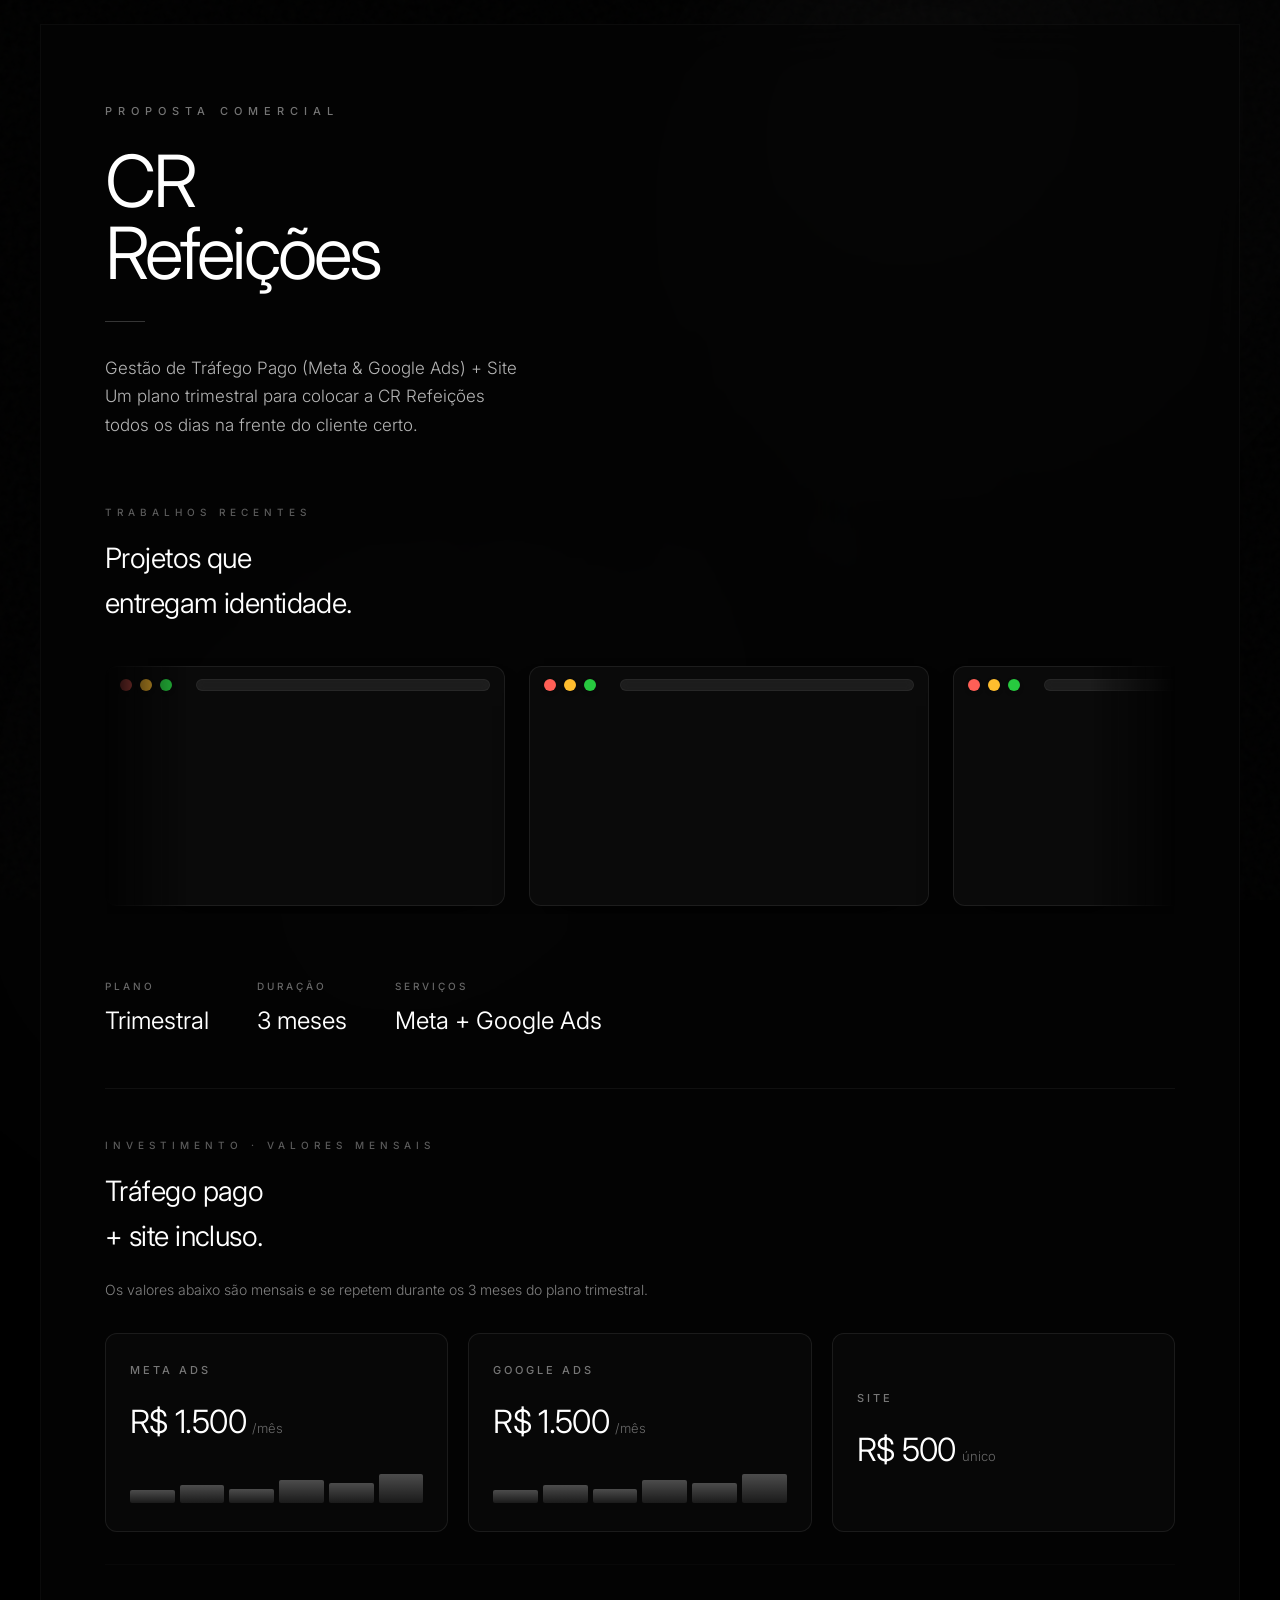
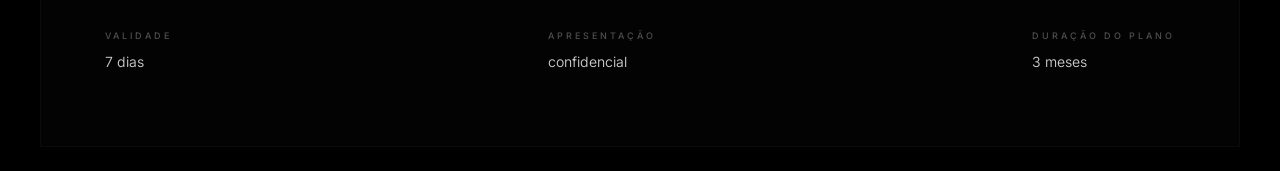
<file: index.html>
<!DOCTYPE html>
<html lang="pt-BR">
<head>
    <meta charset="UTF-8">
    <meta name="viewport" content="width=device-width, initial-scale=1.0">
    <title>Proposta · CR Refeições</title>
    <link href="https://fonts.googleapis.com/css2?family=Inter:wght@200;300;400;500;600&display=swap" rel="stylesheet">
    <link rel="stylesheet" href="style.css">
</head>
<body>
    <div class="noise"></div>
    
    <div class="gradient-orb"></div>
    <div class="gradient-orb orb-2"></div>
    <div class="gradient-orb orb-3"></div>

    <main>
        <div class="glass">
            <div class="header">
                <span class="tag">PROPOSTA COMERCIAL</span>
                <h1>
                    <span class="reveal-text">CR</span><br>
                    <span class="reveal-text delay-1">Refeições</span>
                </h1>
                <div class="line"></div>
                <p class="description reveal-text delay-2">
                    Gestão de Tráfego Pago (Meta &amp; Google Ads) + Site<br>
                    Um plano trimestral para colocar a CR Refeições<br>
                    todos os dias na frente do cliente certo.
                </p>
            </div>

            <!-- PORTFÓLIO - SITES REAIS -->
            <div class="portfolio-section">
                <span class="portfolio-tag">TRABALHOS RECENTES</span>
                <h2 class="portfolio-title">Projetos que<br>entregam identidade.</h2>
                
                <div class="marquee">
                    <div class="marquee-content">
                        <!-- YOLANDA CONCEPT -->
                        <a href="https://yolandaa-zeta.vercel.app" target="_blank" class="portfolio-card">
                            <div class="card-image">
                                <div class="card-browser-dots">
                                    <span></span><span></span><span></span>
                                </div>
                                <div class="card-browser-bar"></div>
                                <iframe src="https://yolandaa-zeta.vercel.app" 
                                        loading="lazy"
                                        title="Yolanda Concept"
                                        class="site-preview"
                                        scrolling="no">
                                </iframe>
                                <div class="card-overlay">
                                    <span>Yolanda Concept</span>
                                    <svg width="20" height="20" viewBox="0 0 20 20" fill="none">
                                        <path d="M5 15L15 5M15 5H8M15 5V12" stroke="white" stroke-width="1.5"/>
                                    </svg>
                                </div>
                            </div>
                        </a>
                        
                        <!-- MÉTODO FCN -->
                        <a href="https://yolanda-alpha.vercel.app" target="_blank" class="portfolio-card">
                            <div class="card-image">
                                <div class="card-browser-dots">
                                    <span></span><span></span><span></span>
                                </div>
                                <div class="card-browser-bar"></div>
                                <iframe src="https://yolanda-alpha.vercel.app" 
                                        loading="lazy"
                                        title="Método FCN"
                                        class="site-preview"
                                        scrolling="no">
                                </iframe>
                                <div class="card-overlay">
                                    <span>Método FCN</span>
                                    <svg width="20" height="20" viewBox="0 0 20 20" fill="none">
                                        <path d="M5 15L15 5M15 5H8M15 5V12" stroke="white" stroke-width="1.5"/>
                                    </svg>
                                </div>
                            </div>
                        </a>
                        
                        <!-- I7 TELECOM -->
                        <a href="https://i7.tec.br" target="_blank" class="portfolio-card">
                            <div class="card-image">
                                <div class="card-browser-dots">
                                    <span></span><span></span><span></span>
                                </div>
                                <div class="card-browser-bar"></div>
                                <iframe src="https://i7.tec.br" 
                                        loading="lazy"
                                        title="I7 Telecom"
                                        class="site-preview"
                                        scrolling="no">
                                </iframe>
                                <div class="card-overlay">
                                    <span>I7 Telecom</span>
                                    <svg width="20" height="20" viewBox="0 0 20 20" fill="none">
                                        <path d="M5 15L15 5M15 5H8M15 5V12" stroke="white" stroke-width="1.5"/>
                                    </svg>
                                </div>
                            </div>
                        </a>
                        
                        <!-- PSIQUIATRIA DA OBESIDADE -->
                        <a href="https://jayana2-uqce.vercel.app" target="_blank" class="portfolio-card">
                            <div class="card-image">
                                <div class="card-browser-dots">
                                    <span></span><span></span><span></span>
                                </div>
                                <div class="card-browser-bar"></div>
                                <iframe src="https://jayana2-uqce.vercel.app" 
                                        loading="lazy"
                                        title="Psiquiatria da Obesidade"
                                        class="site-preview"
                                        scrolling="no">
                                </iframe>
                                <div class="card-overlay">
                                    <span>Psiquiatria da Obesidade</span>
                                    <svg width="20" height="20" viewBox="0 0 20 20" fill="none">
                                        <path d="M5 15L15 5M15 5H8M15 5V12" stroke="white" stroke-width="1.5"/>
                                    </svg>
                                </div>
                            </div>
                        </a>
                        
                        <!-- CENTRAL DA MENOPAUSA -->
                        <a href="https://centraldamenopausa.com.br" target="_blank" class="portfolio-card">
                            <div class="card-image">
                                <div class="card-browser-dots">
                                    <span></span><span></span><span></span>
                                </div>
                                <div class="card-browser-bar"></div>
                                <iframe src="https://centraldamenopausa.com.br" 
                                        loading="lazy"
                                        title="Central da Menopausa"
                                        class="site-preview"
                                        scrolling="no">
                                </iframe>
                                <div class="card-overlay">
                                    <span>Central da Menopausa</span>
                                    <svg width="20" height="20" viewBox="0 0 20 20" fill="none">
                                        <path d="M5 15L15 5M15 5H8M15 5V12" stroke="white" stroke-width="1.5"/>
                                    </svg>
                                </div>
                            </div>
                        </a>

                        <!-- DUPLICADO PARA INFINITO -->
                        <a href="https://yolandaa-zeta.vercel.app" target="_blank" class="portfolio-card">
                            <div class="card-image">
                                <div class="card-browser-dots">
                                    <span></span><span></span><span></span>
                                </div>
                                <div class="card-browser-bar"></div>
                                <iframe src="https://yolandaa-zeta.vercel.app" 
                                        loading="lazy"
                                        title="Yolanda Concept"
                                        class="site-preview"
                                        scrolling="no">
                                </iframe>
                                <div class="card-overlay">
                                    <span>Yolanda Concept</span>
                                    <svg width="20" height="20" viewBox="0 0 20 20" fill="none">
                                        <path d="M5 15L15 5M15 5H8M15 5V12" stroke="white" stroke-width="1.5"/>
                                    </svg>
                                </div>
                            </div>
                        </a>
                        
                        <a href="https://yolanda-alpha.vercel.app" target="_blank" class="portfolio-card">
                            <div class="card-image">
                                <div class="card-browser-dots">
                                    <span></span><span></span><span></span>
                                </div>
                                <div class="card-browser-bar"></div>
                                <iframe src="https://yolanda-alpha.vercel.app" 
                                        loading="lazy"
                                        title="Método FCN"
                                        class="site-preview"
                                        scrolling="no">
                                </iframe>
                                <div class="card-overlay">
                                    <span>Método FCN</span>
                                    <svg width="20" height="20" viewBox="0 0 20 20" fill="none">
                                        <path d="M5 15L15 5M15 5H8M15 5V12" stroke="white" stroke-width="1.5"/>
                                    </svg>
                                </div>
                            </div>
                        </a>
                    </div>
                </div>
            </div>

            <!-- PLANO -->
            <div class="scope">
                <div class="scope-item">
                    <span class="scope-label">Plano</span>
                    <span class="scope-value">Trimestral</span>
                </div>
                <div class="scope-item">
                    <span class="scope-label">Duração</span>
                    <span class="scope-value">3 meses</span>
                </div>
                <div class="scope-item">
                    <span class="scope-label">Serviços</span>
                    <span class="scope-value">Meta + Google Ads</span>
                </div>
            </div>

            <div class="divider"></div>

            <!-- INVESTIMENTO: META, GOOGLE E SITE -->
            <div class="ads-section">
                <span class="portfolio-tag">INVESTIMENTO · VALORES MENSAIS</span>
                <h2 class="portfolio-title">Tráfego pago<br>+ site incluso.</h2>
                <p class="ads-note">Os valores abaixo são mensais e se repetem durante os 3 meses do plano trimestral.</p>

                <div class="ads-grid">
                    <div class="ads-card">
                        <span class="ads-card-label">Meta Ads</span>
                        <div class="ads-card-price">
                            <span class="ads-card-number">R$ 1.500</span>
                            <span class="ads-card-period">/mês</span>
                        </div>
                        <div class="mini-chart" aria-hidden="true">
                            <span></span><span></span><span></span><span></span><span></span><span></span>
                        </div>
                    </div>

                    <div class="ads-card">
                        <span class="ads-card-label">Google Ads</span>
                        <div class="ads-card-price">
                            <span class="ads-card-number">R$ 1.500</span>
                            <span class="ads-card-period">/mês</span>
                        </div>
                        <div class="mini-chart" aria-hidden="true">
                            <span></span><span></span><span></span><span></span><span></span><span></span>
                        </div>
                    </div>

                    <div class="ads-card site-card">
                        <span class="ads-card-label">Site</span>
                        <div class="ads-card-price">
                            <span class="ads-card-number">R$ 500</span>
                            <span class="ads-card-period">único</span>
                        </div>
                    </div>
                </div>
            </div>

            <div class="divider light"></div>

            <!-- FOOTER -->
            <div class="footer">
                <div>
                    <div class="footer-label">validade</div>
                    <div class="footer-value">7 dias</div>
                </div>
                <div>
                    <div class="footer-label">apresentação</div>
                    <div class="footer-value">confidencial</div>
                </div>
                <div>
                    <div class="footer-label">duração do plano</div>
                    <div class="footer-value">3 meses</div>
                </div>
            </div>
        </div>
    </main>

    <script src="script.js"></script>
</body>
</html
</file>
<file: style.css>
* {
    margin: 0;
    padding: 0;
    box-sizing: border-box;
}

body {
    font-family: 'Inter', sans-serif;
    background: #000;
    color: #fff;
    font-weight: 300;
    line-height: 1.6;
    -webkit-font-smoothing: antialiased;
    min-height: 100vh;
    display: flex;
    align-items: center;
    justify-content: center;
    padding: 24px;
    position: relative;
    overflow-x: hidden;
}

/* RUÍDO */
.noise {
    position: fixed;
    top: 0;
    left: 0;
    width: 100vw;
    height: 100vh;
    opacity: 0.02;
    pointer-events: none;
    z-index: 1;
    background-image: url("data:image/svg+xml,%3Csvg viewBox='0 0 200 200' xmlns='http://www.w3.org/2000/svg'%3E%3Cfilter id='noise'%3E%3CfeTurbulence type='fractalNoise' baseFrequency='0.65' numOctaves='3' stitchTiles='stitch'/%3E%3C/filter%3E%3Crect width='100%25' height='100%25' filter='url(%23noise)'/%3E%3C/svg%3E");
}

/* ORBES */
.gradient-orb {
    position: fixed;
    width: 70vw;
    height: 70vw;
    background: radial-gradient(circle at 30% 30%, rgba(255,255,255,0.03) 0%, rgba(255,255,255,0) 70%);
    border-radius: 50%;
    top: -20%;
    right: -20%;
    z-index: 0;
    animation: float 25s ease-in-out infinite;
    filter: blur(60px);
}

.orb-2 {
    width: 80vw;
    height: 80vw;
    background: radial-gradient(circle at 70% 70%, rgba(255,255,255,0.02) 0%, rgba(255,255,255,0) 70%);
    bottom: -30%;
    left: -20%;
    top: auto;
    right: auto;
    animation: float 30s ease-in-out infinite reverse;
    filter: blur(80px);
}

.orb-3 {
    width: 60vw;
    height: 60vw;
    background: radial-gradient(circle at 50% 50%, rgba(255,255,255,0.01) 0%, rgba(255,255,255,0) 70%);
    top: 30%;
    left: 30%;
    animation: float 20s ease-in-out infinite;
    filter: blur(100px);
}

@keyframes float {
    0%, 100% { transform: translate(0, 0) scale(1); }
    33% { transform: translate(3%, 3%) scale(1.05); }
    66% { transform: translate(-3%, 2%) scale(0.95); }
}

/* MAIN */
main {
    position: relative;
    z-index: 10;
    width: 100%;
    max-width: 1200px;
    margin: 0 auto;
}

/* GLASS */
.glass {
    background: rgba(5, 5, 5, 0.7);
    backdrop-filter: blur(25px);
    -webkit-backdrop-filter: blur(25px);
    border: 1px solid rgba(255, 255, 255, 0.03);
    padding: 72px 64px;
    width: 100%;
    animation: fadeUp 1.2s cubic-bezier(0.23, 1, 0.32, 1);
}

@keyframes fadeUp {
    from { opacity: 0; transform: translateY(30px); }
    to { opacity: 1; transform: translateY(0); }
}

/* HEADER */
.tag {
    display: inline-block;
    font-size: 11px;
    font-weight: 500;
    letter-spacing: 6px;
    text-transform: uppercase;
    color: rgba(255, 255, 255, 0.45);
    margin-bottom: 24px;
    animation: fadeIn 0.8s ease forwards;
}

@keyframes fadeIn {
    from { opacity: 0; }
    to { opacity: 1; }
}

h1 {
    font-size: 72px;
    font-weight: 350;
    line-height: 1.0;
    letter-spacing: -0.04em;
    color: #fff;
    margin-bottom: 32px;
}

.reveal-text {
    opacity: 0;
    animation: reveal 0.8s cubic-bezier(0.23, 1, 0.32, 1) forwards;
}

.delay-1 { animation-delay: 0.2s; }
.delay-2 { animation-delay: 0.4s; }

@keyframes reveal {
    from { opacity: 0; transform: translateY(20px); filter: blur(10px); }
    to { opacity: 1; transform: translateY(0); filter: blur(0); }
}

.line {
    width: 40px;
    height: 1px;
    background: rgba(255, 255, 255, 0.2);
    margin-bottom: 32px;
    animation: expand 0.8s ease 0.3s forwards;
    transform: scaleX(0);
    transform-origin: left;
}

@keyframes expand {
    to { transform: scaleX(1); }
}

.description {
    font-size: 17px;
    font-weight: 300;
    color: rgba(255, 255, 255, 0.7);
    margin-bottom: 64px;
    line-height: 1.7;
}

/* PORTFOLIO */
.portfolio-section {
    margin-bottom: 64px;
}

.portfolio-tag {
    display: block;
    font-size: 10px;
    font-weight: 500;
    letter-spacing: 5px;
    text-transform: uppercase;
    color: rgba(255, 255, 255, 0.35);
    margin-bottom: 16px;
}

.portfolio-title {
    font-size: 28px;
    font-weight: 350;
    color: #fff;
    margin-bottom: 32px;
    letter-spacing: -0.02em;
}

/* MARQUEE */
.marquee {
    position: relative;
    width: 100%;
    overflow: hidden;
    mask-image: linear-gradient(to right, transparent, black 8%, black 92%, transparent);
    -webkit-mask-image: linear-gradient(to right, transparent, black 8%, black 92%, transparent);
    padding: 8px 0;
}

.marquee-content {
    display: flex;
    gap: 24px;
    animation: scroll 50s linear infinite;
    width: max-content;
}

@keyframes scroll {
    0% { transform: translateX(0); }
    100% { transform: translateX(calc(-50% - 12px)); }
}

.marquee:hover .marquee-content {
    animation-play-state: paused;
}

/* CARDS */
.portfolio-card {
    flex: 0 0 400px;
    text-decoration: none;
    transition: all 0.4s cubic-bezier(0.23, 1, 0.32, 1);
}

.card-image {
    position: relative;
    width: 100%;
    height: 240px;
    border-radius: 12px;
    overflow: hidden;
    background: #0a0a0a;
    border: 1px solid rgba(255, 255, 255, 0.08);
    box-shadow: 0 25px 35px -15px rgba(0,0,0,0.6);
    transition: all 0.3s ease;
}

.portfolio-card:hover .card-image {
    border-color: rgba(255, 255, 255, 0.2);
    transform: translateY(-4px);
    box-shadow: 0 30px 45px -15px rgba(0,0,0,0.8);
}

/* BROWSER SIMULATION */
.card-browser-dots {
    position: absolute;
    top: 12px;
    left: 14px;
    display: flex;
    gap: 8px;
    z-index: 20;
}

.card-browser-dots span {
    width: 12px;
    height: 12px;
    border-radius: 50%;
    background: rgba(255, 255, 255, 0.2);
    box-shadow: 0 2px 4px rgba(0,0,0,0.2);
}

.card-browser-dots span:nth-child(1) { background: #ff5f56; }
.card-browser-dots span:nth-child(2) { background: #ffbd2e; }
.card-browser-dots span:nth-child(3) { background: #27c93f; }

.card-browser-bar {
    position: absolute;
    top: 12px;
    left: 90px;
    right: 14px;
    height: 12px;
    background: rgba(255, 255, 255, 0.08);
    border-radius: 6px;
    z-index: 20;
    backdrop-filter: blur(4px);
    border: 0.5px solid rgba(255, 255, 255, 0.05);
}

/* IFRAME PREVIEW */
.site-preview {
    width: 400%;
    height: 400%;
    border: none;
    transform: scale(0.25);
    transform-origin: 0 0;
    pointer-events: none;
    opacity: 0.95;
    transition: opacity 0.4s ease;
    position: relative;
    z-index: 10;
}

.portfolio-card:hover .site-preview {
    opacity: 1;
}

/* OVERLAY */
.card-overlay {
    position: absolute;
    bottom: 0;
    left: 0;
    right: 0;
    padding: 24px 20px;
    background: linear-gradient(to top, rgba(0,0,0,0.95), rgba(0,0,0,0.7), transparent);
    display: flex;
    justify-content: space-between;
    align-items: center;
    transform: translateY(30px);
    opacity: 0;
    transition: all 0.4s cubic-bezier(0.23, 1, 0.32, 1);
    z-index: 30;
}

.portfolio-card:hover .card-overlay {
    transform: translateY(0);
    opacity: 1;
}

.card-overlay span {
    color: white;
    font-size: 15px;
    font-weight: 400;
    letter-spacing: 1.5px;
    text-transform: uppercase;
    text-shadow: 0 2px 4px rgba(0,0,0,0.3);
}

.card-overlay svg {
    stroke: white;
    filter: drop-shadow(0 2px 4px rgba(0,0,0,0.3));
}

/* ESCOPO */
.scope {
    display: flex;
    gap: 48px;
    margin-bottom: 48px;
    flex-wrap: wrap;
}

.scope-item {
    display: flex;
    flex-direction: column;
    gap: 8px;
}

.scope-label {
    font-size: 10px;
    font-weight: 500;
    text-transform: uppercase;
    letter-spacing: 3px;
    color: rgba(255, 255, 255, 0.4);
}

.scope-value {
    font-size: 24px;
    font-weight: 350;
    color: #fff;
}

/* DIVIDER */
.divider {
    width: 100%;
    height: 1px;
    background: rgba(255, 255, 255, 0.05);
    margin: 48px 0;
}

.divider.light {
    margin: 32px 0;
    background: rgba(255, 255, 255, 0.02);
}

/* ADS SECTION */
.ads-section {
    margin-bottom: 8px;
}

.ads-note {
    font-size: 14px;
    font-weight: 300;
    color: rgba(255, 255, 255, 0.5);
    margin-bottom: 32px;
    margin-top: -12px;
}

.ads-grid {
    display: grid;
    grid-template-columns: repeat(3, 1fr);
    gap: 20px;
}

.ads-card {
    padding: 28px 24px;
    background: rgba(255, 255, 255, 0.02);
    border: 0.5px solid rgba(255, 255, 255, 0.08);
    border-radius: 12px;
    display: flex;
    flex-direction: column;
    transition: all 0.3s ease;
}

.ads-card:hover {
    background: rgba(255, 255, 255, 0.035);
    border-color: rgba(255, 255, 255, 0.16);
    transform: translateY(-2px);
}

.ads-card-label {
    font-size: 11px;
    font-weight: 500;
    text-transform: uppercase;
    letter-spacing: 3px;
    color: rgba(255, 255, 255, 0.45);
    margin-bottom: 16px;
}

.ads-card-price {
    display: flex;
    align-items: baseline;
    gap: 6px;
}

.ads-card-number {
    font-size: 32px;
    font-weight: 350;
    color: #fff;
    letter-spacing: -0.02em;
}

.ads-card-period {
    font-size: 13px;
    font-weight: 300;
    color: rgba(255, 255, 255, 0.4);
}

/* MINI CHART - sutil, apenas ambiente visual */
.mini-chart {
    display: flex;
    align-items: flex-end;
    gap: 5px;
    height: 36px;
    margin-top: 20px;
}

.mini-chart span {
    flex: 1;
    border-radius: 2px;
    background: linear-gradient(to top, rgba(255, 255, 255, 0.08), rgba(255, 255, 255, 0.28));
    transform-origin: bottom;
    animation: chartGrow 3.6s ease-in-out infinite;
}

.mini-chart span:nth-child(1) { height: 35%; animation-delay: 0s; }
.mini-chart span:nth-child(2) { height: 50%; animation-delay: 0.15s; }
.mini-chart span:nth-child(3) { height: 40%; animation-delay: 0.3s; }
.mini-chart span:nth-child(4) { height: 65%; animation-delay: 0.45s; }
.mini-chart span:nth-child(5) { height: 55%; animation-delay: 0.6s; }
.mini-chart span:nth-child(6) { height: 80%; animation-delay: 0.75s; }

@keyframes chartGrow {
    0%, 100% { transform: scaleY(1); opacity: 0.8; }
    50% { transform: scaleY(1.15); opacity: 1; }
}

.site-card {
    justify-content: center;
}

.price-sub {
    display: block;
    font-size: 12px;
    font-weight: 300;
    color: rgba(255, 255, 255, 0.4);
    margin-top: 12px;
    letter-spacing: 0.3px;
}

/* PREÇO */
.price-wrapper, .monthly-wrapper {
    text-align: center;
    padding: 16px 0;
}

.price-label {
    font-size: 10px;
    font-weight: 500;
    text-transform: uppercase;
    letter-spacing: 5px;
    color: rgba(255, 255, 255, 0.4);
}

.price {
    margin: 16px 0 8px;
}

.price-number {
    font-size: 88px;
    font-weight: 350;
    color: #fff;
    line-height: 1;
    letter-spacing: -0.03em;
    display: inline-block;
    animation: pulse 3s ease-in-out infinite;
}

.price-number.monthly {
    font-size: 72px;
    background: linear-gradient(135deg, #fff 0%, #a0a0a0 100%);
    -webkit-background-clip: text;
    -webkit-text-fill-color: transparent;
    background-clip: text;
}

@keyframes pulse {
    0%, 100% { opacity: 1; transform: scale(1); }
    50% { opacity: 0.95; transform: scale(1.02); }
}

/* FOOTER */
.footer {
    display: flex;
    justify-content: space-between;
    padding-top: 32px;
    margin-top: 16px;
    flex-wrap: wrap;
    gap: 24px;
}

.footer-label {
    font-size: 9px;
    font-weight: 500;
    text-transform: uppercase;
    letter-spacing: 3px;
    color: rgba(255, 255, 255, 0.3);
    margin-bottom: 8px;
}

.footer-value {
    font-size: 14px;
    font-weight: 350;
    color: rgba(255, 255, 255, 0.8);
}

/* RESPONSIVO */
@media (max-width: 900px) {
    .glass { padding: 48px 32px; }
    h1 { font-size: 56px; }
    .portfolio-card { flex: 0 0 320px; }
    .card-image { height: 200px; }
    .price-number { font-size: 72px; }
    .price-number.monthly { font-size: 60px; }
    .ads-grid { grid-template-columns: 1fr 1fr; }
    .site-card { grid-column: span 2; }
}

@media (max-width: 600px) {
    body { padding: 16px; }
    .glass { padding: 40px 24px; }
    h1 { font-size: 42px; }
    .portfolio-card { flex: 0 0 280px; }
    .card-image { height: 180px; }
    .scope { flex-direction: column; gap: 24px; }
    .footer { flex-direction: column; gap: 24px; }
    .price-number { font-size: 64px; }
    .price-number.monthly { font-size: 52px; }
    .ads-grid { grid-template-columns: 1fr; }
    .site-card { grid-column: auto; }
}

@media (max-width: 480px) {
    h1 { font-size: 36px; }
    .portfolio-card { flex: 0 0 260px; }
    .card-image { height: 160px; }
    .price-number { font-size: 52px; }
    .price-number.monthly { font-size: 44px; }
</file>
